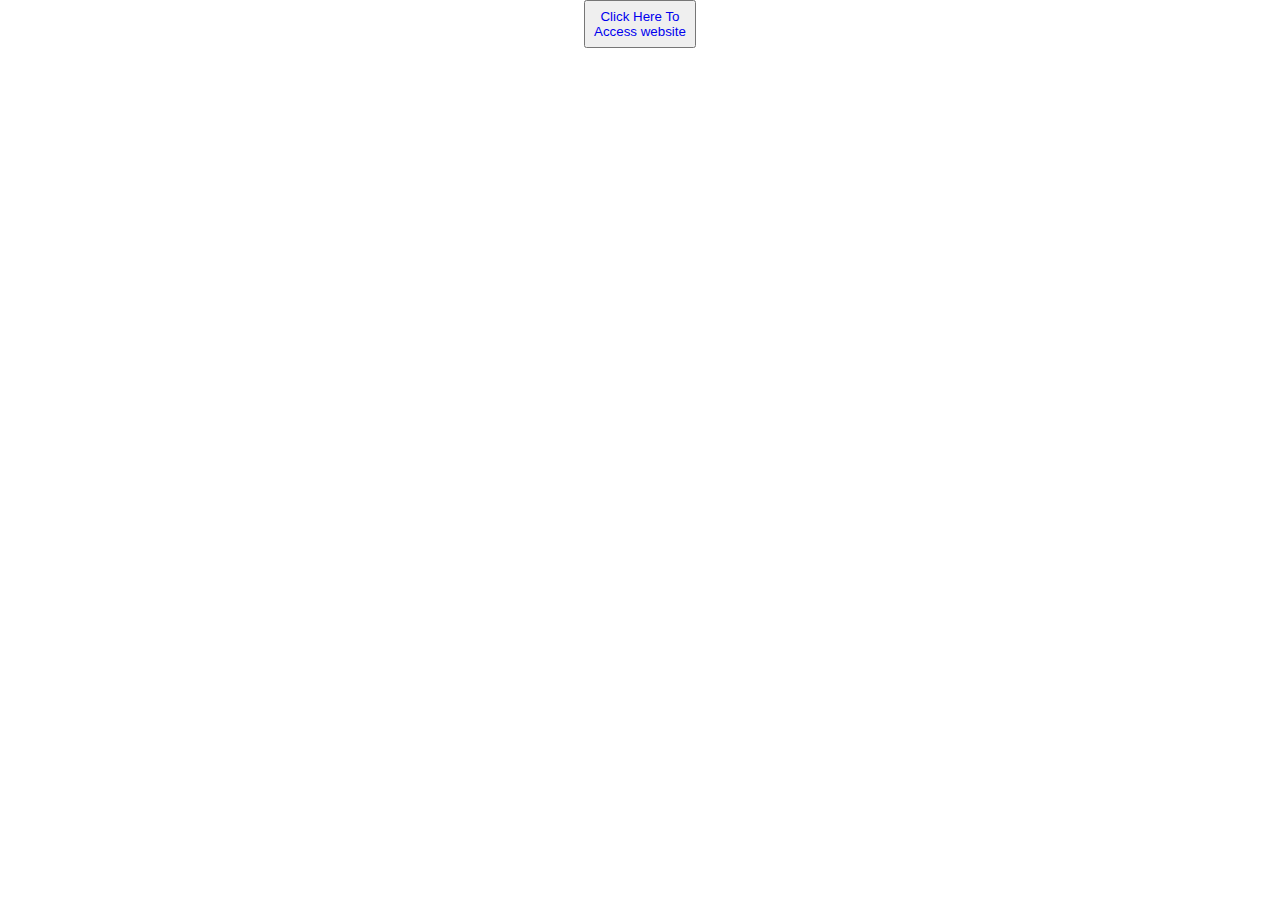
<file: index.html>
<!DOCTYPE html>
<html lang="en">
<head>
    <meta charset="UTF-8">
    <meta name="viewport" content="width=device-width, initial-scale=1.0">
    <title>Home Page</title>
    <link rel="stylesheet" href="index.css">
</head>
<body>
    <div class="main">
    <!-- <h1>Welcome to your own Personalized shopping website</h1> -->
    <div>
    <button> <a href="/project1/html/index.html">Click Here To Access website</a></button>
</div>
</div>
</body>
</html>
</file>
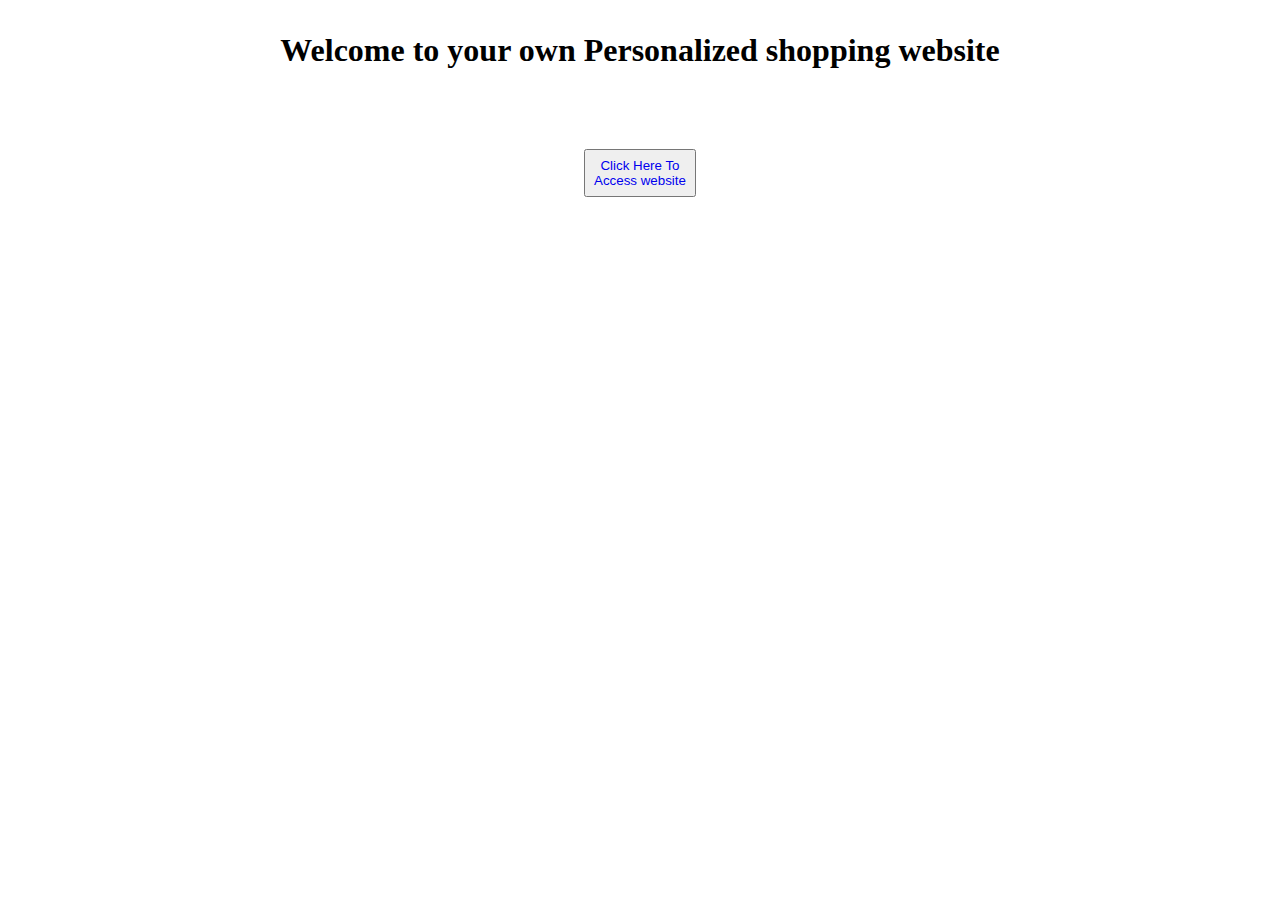
<file: project1/index.html>
<!DOCTYPE html>
<html lang="en">
<head>
    <meta charset="UTF-8">
    <meta name="viewport" content="width=device-width, initial-scale=1.0">
    <title>Home Page</title>
    <link rel="stylesheet" href="index.css">
</head>
<body>
    <div class="main">
    <h1>Welcome to your own Personalized shopping website</h1>
    <div>
    <button> <a href="/project1/html/index.html">Click Here To Access website</a></button>
</div>
</div>
</body>
</html>
</file>
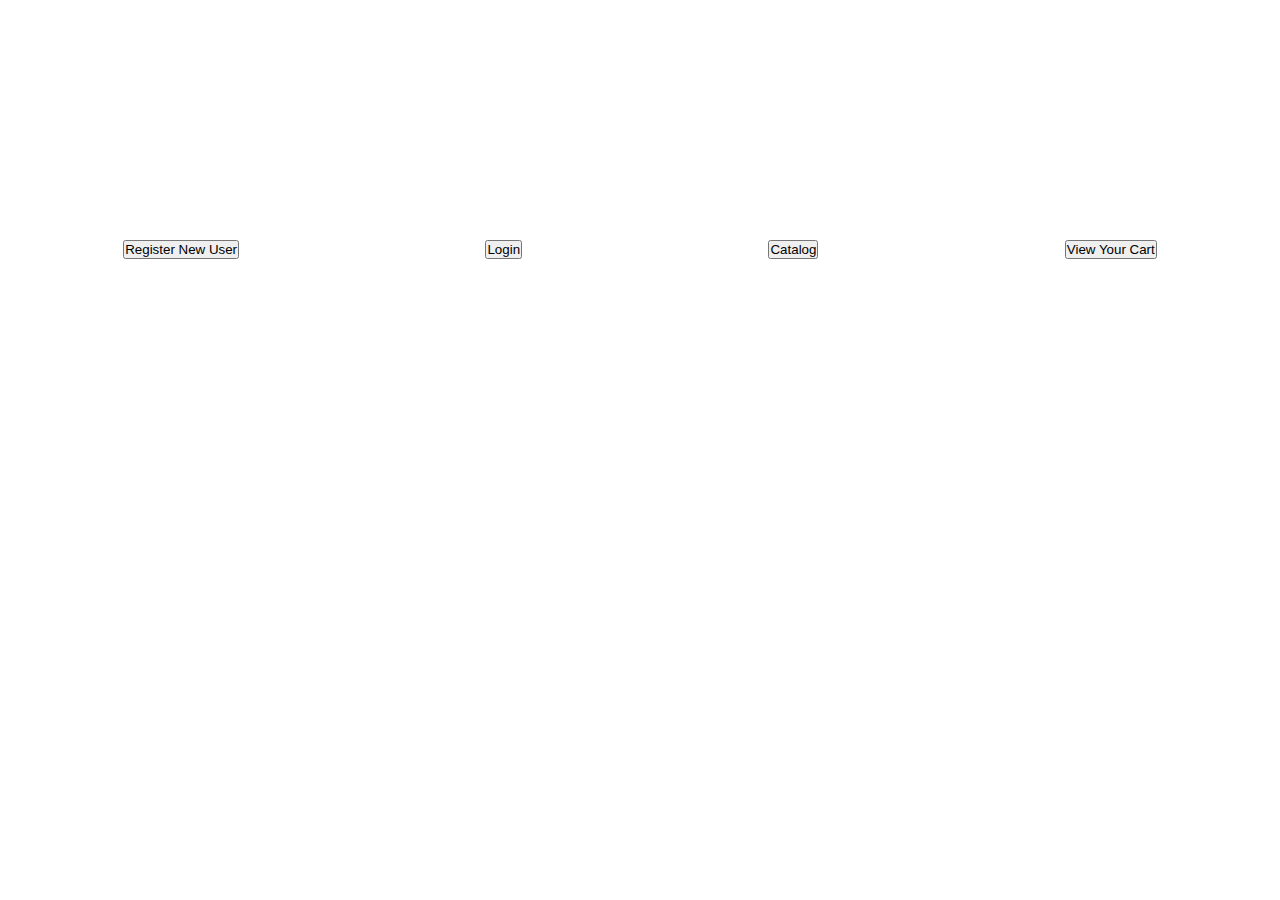
<file: project1/html/index.html>
<!DOCTYPE html>
<html lang="en">
<head>
    <meta charset="UTF-8">
    <meta name="viewport" content="width=device-width, initial-scale=1.0">
    <title>Shopping Cart</title>
    <link rel="stylesheet" href="/project1/css/index.css">
</head>
<body>
    <!-- *******************header starts****************** -->
    <header>
        <div class="header">
            <div class="option">
              <a href="/project1/html/registration.html" target="_blank"><button class="registration">Register New User</button></a>
              <a href="/project1/html/login.html" target="_blank"><button class="login">Login</button></a>
              <a href="/project1/html/catalog.html" target="_blank"><button class="catalog">Catalog</button></a>
              <a href="/project1/html/cart.html" target="_blank"><button class="cart">View Your Cart</button></a>
            </div>
        </div>
    </header>

    <!-- *********************header ends********************** -->
</body>
</html>
</file>
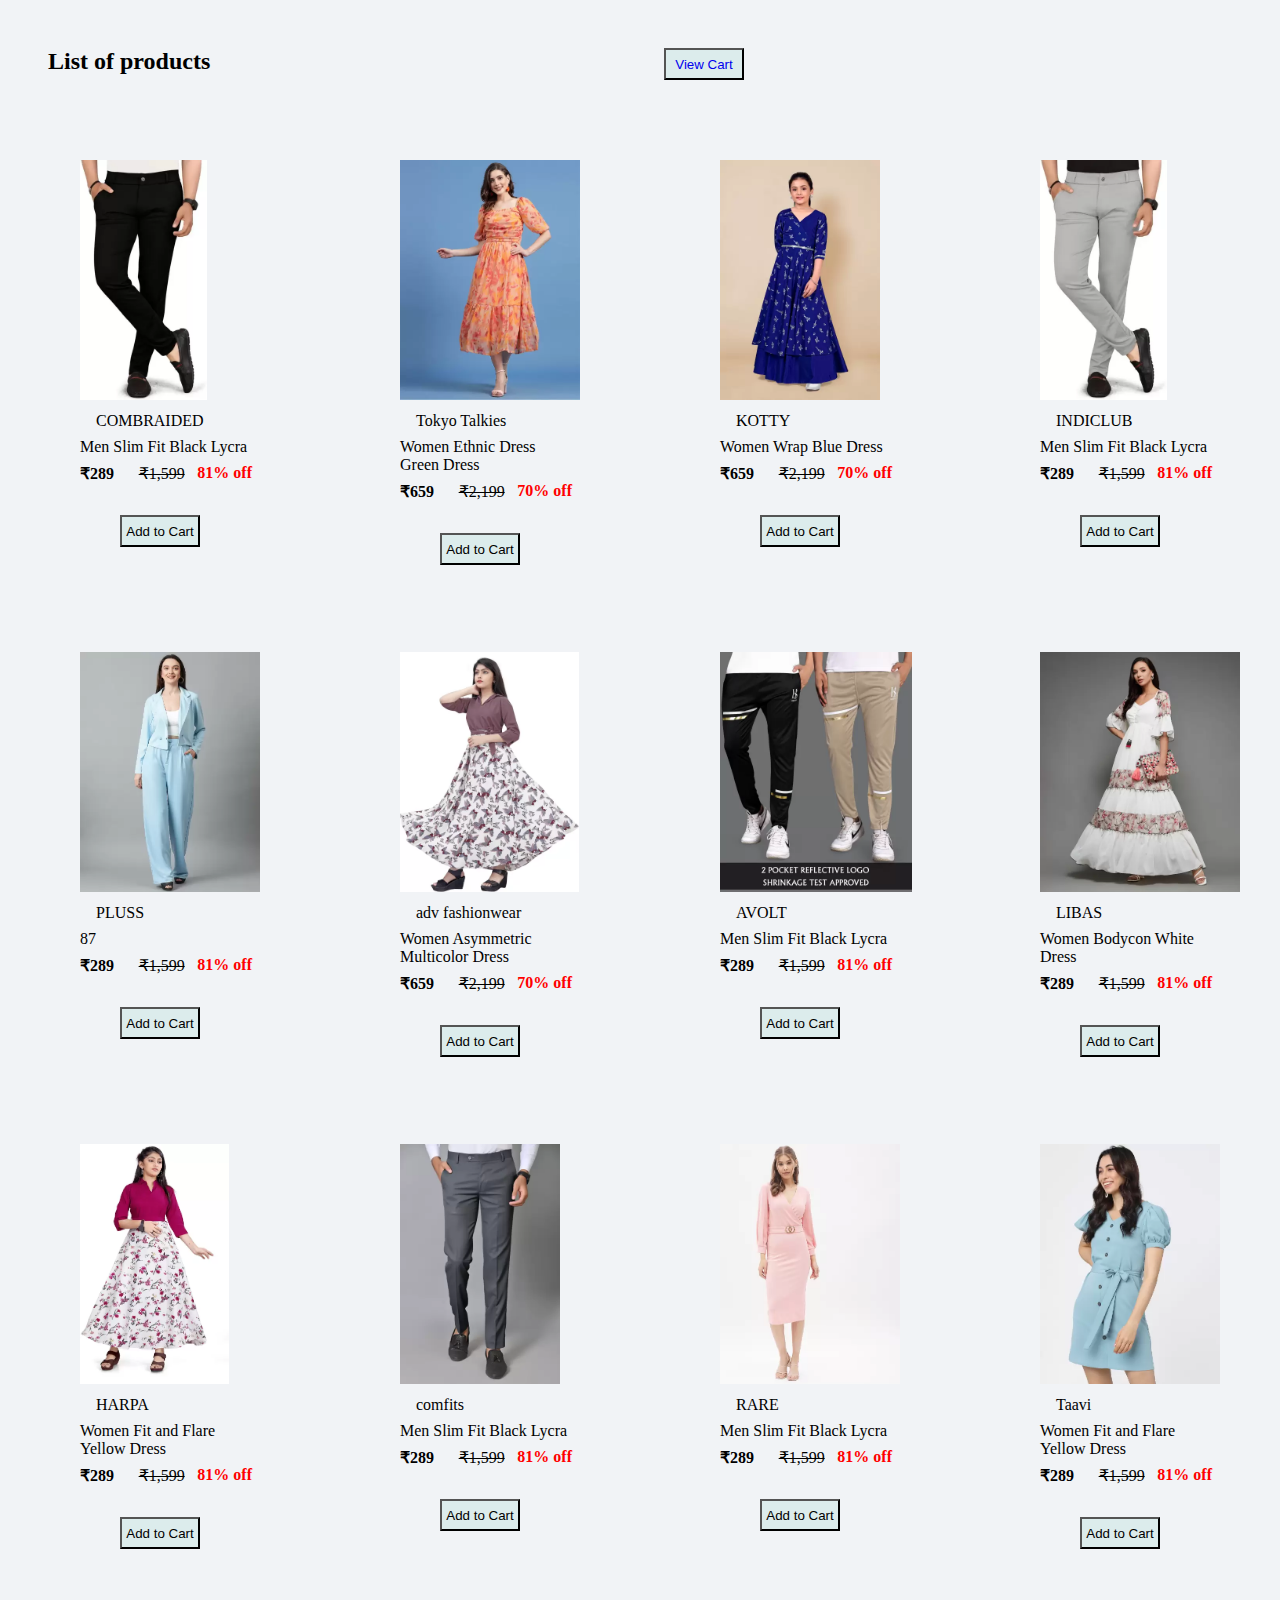
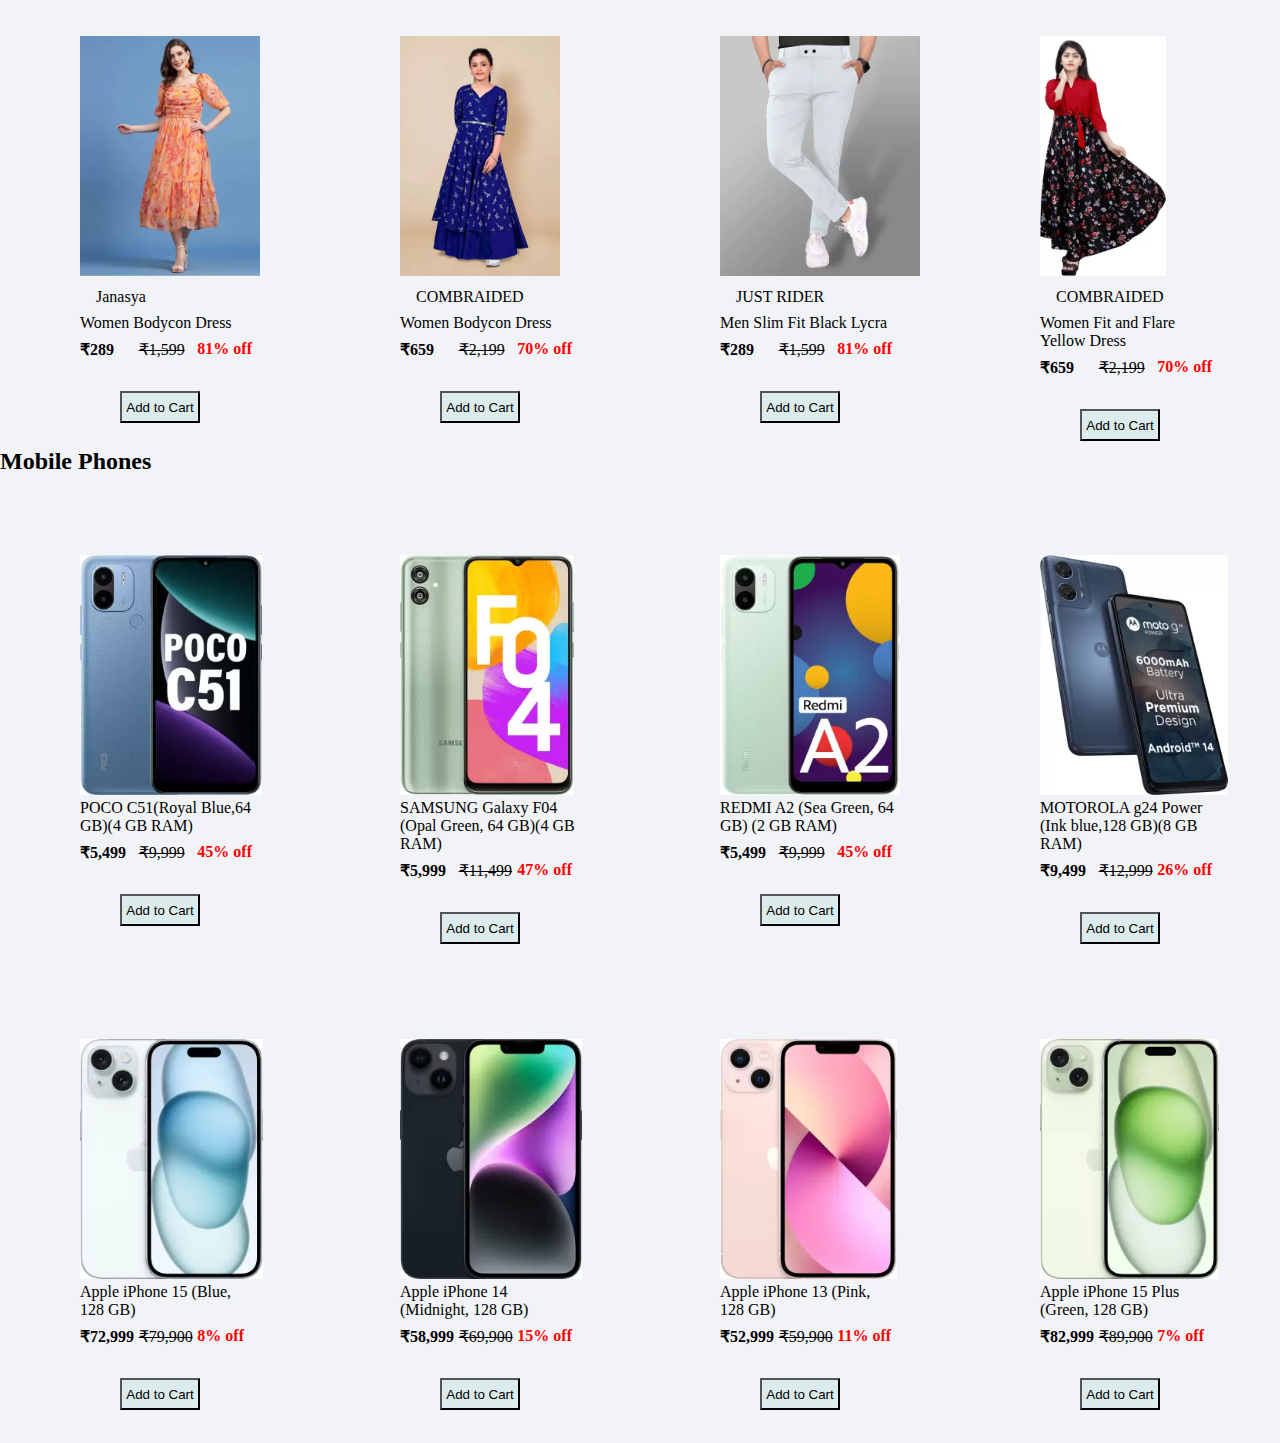
<file: project1/html/catalog.html>
<!DOCTYPE html>
<html lang="en">
<head>
    <meta cha₹et="UTF-8">
    <meta name="viewport" content="width=device-width, initial-scale=1.0">
    <title>Catalog</title>
    <link rel="stylesheet" href="/project1/css/catalog.css">
</head>
<body>
    <div class="view">
    <h2>List of products</h2>
    <button><a href="/project1/html/cart.html">View Cart</a></button>
</div>
    <div id="section1">
    <div id="main">
        <div id="image">
            <img src="/project1/images/1.webp" alt="">
        </div>
        <div id="details">
            <div id="name">
                <p>COMBRAIDED</p>
            </div>
            <div id="productName">
                <p>Men Slim Fit Black Lycra</p>
            </div>
            <div id="price">
                <div id="sellingPrice">₹289</div>
                <div id="originalPrice">₹1,599</div>
                <div id="Discount">81% off</div>
            </div>
            <button class="cart">Add to Cart</button>
        </div>

        
    </div>
    <div id="main">
        <div id="image">
            <img src="/project1/images/7.webp" alt="">
        </div>
        <div id="details">
            <div id="name">
                <p>Tokyo Talkies</p>
            </div>
            <div id="productName">
                <p>Women Ethnic Dress Green Dress</p>
            </div>
            <div id="price">
                <div id="sellingPrice">₹659</div>
                <div id="originalPrice">₹2,199</div>
                <div id="Discount">70% off</div>
            </div>
            <button class="cart">Add to Cart</button>
        </div>
        
    </div>
    <div id="main">
        <div id="image">
            <img src="/project1/images/13.webp" alt="">
        </div>
        <div id="details">
            <div id="name">
                <p>KOTTY</p>
            </div>
            <div id="productName">
                <p>Women Wrap Blue Dress</p>
            </div>
            <div id="price">
                <div id="sellingPrice">₹659</div>
                <div id="originalPrice">₹2,199</div>
                <div id="Discount">70% off</div>
            </div>
            <button class="cart">Add to Cart</button>
        </div>
        
    </div>
    <div id="main">
        <div id="image">
            <img src="/project1/images/2.webp" alt="">
        </div>
        <div id="details">
            <div id="name">
                <p>INDICLUB</p>
            </div>
            <div id="productName">
                <p>Men Slim Fit Black Lycra</p>
            </div>
            <div id="price">
                <div id="sellingPrice">₹289</div>
                <div id="originalPrice">₹1,599</div>
                <div id="Discount">81% off</div>
            </div>
            <button class="cart">Add to Cart</button>
        </div>
    </div>
</div>
    <div id="section1">
    <div id="main">
        <div id="image">
            <img src="/project1/images/8.webp" alt="">
        </div>
        <div id="details">
            <div id="name">
                <p>PLUSS</p>
            </div>
            <div id="productName">
                <p>87</p>
            </div>
            <div id="price">
                <div id="sellingPrice">₹289</div>
                <div id="originalPrice">₹1,599</div>
                <div id="Discount">81% off</div>
            </div>
            <button class="cart">Add to Cart</button>
        </div>
        
    </div>
    <div id="main">
        <div id="image">
            <img src="/project1/images/14.webp" alt="">
        </div>
        <div id="details">
            <div id="name">
                <p>adv fashionwear</p>
            </div>
            <div id="productName">
                <p>Women Asymmetric Multicolor Dress</p>
            </div>
            <div id="price">
                <div id="sellingPrice">₹659</div>
                <div id="originalPrice">₹2,199</div>
                <div id="Discount">70% off</div>
            </div>
            <button class="cart">Add to Cart</button>
        </div>
        
    </div>
    <div id="main">
        <div id="image">
            <img src="/project1/images/5.webp" alt="">
        </div>
        <div id="details">
            <div id="name">
                <p>AVOLT</p>
            </div>
            <div id="productName">
                <p>Men Slim Fit Black Lycra</p>
            </div>
            <div id="price">
                <div id="sellingPrice">₹289</div>
                <div id="originalPrice">₹1,599</div>
                <div id="Discount">81% off</div>
            </div>
            <button class="cart">Add to Cart</button>
        </div>
        
    </div>
    <div id="main">
        <div id="image">
            <img src="/project1/images/9.webp" alt="">
        </div>
        <div id="details">
            <div id="name">
                <p>LIBAS</p>
            </div>
            <div id="productName">
                <p>Women Bodycon White Dress</p>
            </div>
            <div id="price">
                <div id="sellingPrice">₹289</div>
                <div id="originalPrice">₹1,599</div>
                <div id="Discount">81% off</div>
            </div>
            <button class="cart">Add to Cart</button>
        </div>
    </div>
</div>

    <div id="section1">
    <div id="main">
        <div id="image">
            <img src="/project1/images/15.webp" alt="">
        </div>
        <div id="details">
            <div id="name">
                <p>HARPA</p>
            </div>
            <div id="productName">
                <p>Women Fit and Flare Yellow Dress</p>
            </div>
            <div id="price">
                <div id="sellingPrice">₹289</div>
                <div id="originalPrice">₹1,599</div>
                <div id="Discount">81% off</div>
            </div>
            <button class="cart">Add to Cart</button>
        </div>
        
    </div>
    <div id="main">
        <div id="image">
            <img src="/project1/images/6.webp" alt="">
        </div>
        <div id="details">
            <div id="name">
                <p>comfits</p>
            </div>
            <div id="productName">
                <p>Men Slim Fit Black Lycra</p>
            </div>
            <div id="price">
                <div id="sellingPrice">₹289</div>
                <div id="originalPrice">₹1,599</div>
                <div id="Discount">81% off</div>
            </div>
            <button class="cart">Add to Cart</button>
        </div>
        
    </div>
    <div id="main">
        <div id="image">
            <img src="/project1/images/10.webp" alt="">
        </div>
        <div id="details">
            <div id="name">
                <p>RARE</p>
            </div>
            <div id="productName">
                <p>Men Slim Fit Black Lycra</p>
            </div>
            <div id="price">
                <div id="sellingPrice">₹289</div>
                <div id="originalPrice">₹1,599</div>
                <div id="Discount">81% off</div>
            </div>
            <button class="cart">Add to Cart</button>
        </div>
        
    </div>
    <div id="main">
        <div id="image">
            <img src="/project1/images/12.webp" alt="">
        </div>
        <div id="details">
            <div id="name">
                <p>Taavi</p>
            </div>
            <div id="productName">
                <p>Women Fit and Flare Yellow Dress</p>
            </div>
            <div id="price">
                <div id="sellingPrice">₹289</div>
                <div id="originalPrice">₹1,599</div>
                <div id="Discount">81% off</div>
            </div>
            <button class="cart">Add to Cart</button>
        </div>
    </div>
</div>
    <div id="section1">
    <div id="main">
        <div id="image">
            <img src="/project1/images/7.webp" alt="">
        </div>
        <div id="details">
            <div id="name">
                <p>Janasya</p>
            </div>
            <div id="productName">
                <p>Women Bodycon Dress</p>
            </div>
            <div id="price">
                <div id="sellingPrice">₹289</div>
                <div id="originalPrice">₹1,599</div>
                <div id="Discount">81% off</div>
            </div>
            <button class="cart">Add to Cart</button>
        </div>
        
    </div>
    <div id="main">
        <div id="image">
            <img src="/project1/images/13.webp" alt="">
        </div>
        <div id="details">
            <div id="name">
                <p>COMBRAIDED</p>
            </div>
            <div id="productName">
                <p>Women Bodycon Dress</p>
            </div>
            <div id="price">
                <div id="sellingPrice">₹659</div>
                <div id="originalPrice">₹2,199</div>
                <div id="Discount">70% off</div>
            </div>
            <button class="cart">Add to Cart</button>
        </div>
        
    </div>
    <div id="main">
        <div id="image">
            <img src="/project1/images/4.webp" alt="">
        </div>
        <div id="details">
            <div id="name">
                <p>JUST RIDER</p>
            </div>
            <div id="productName">
                <p>Men Slim Fit Black Lycra</p>
            </div>
            <div id="price">
                <div id="sellingPrice">₹289</div>
                <div id="originalPrice">₹1,599</div>
                <div id="Discount">81% off</div>
            </div>
            <button class="cart">Add to Cart</button>
        </div>
        
    </div>
    <div id="main">
        <div id="image">
            <img src="/project1/images/16.webp" alt="">
        </div>
        <div id="details">
            <div id="name">
                <p>COMBRAIDED</p>
            </div>
            <div id="productName">
                <p>Women Fit and Flare Yellow Dress</p>
            </div>
            <div id="price">
                <div id="sellingPrice">₹659</div>
                <div id="originalPrice">₹2,199</div>
                <div id="Discount">70% off</div>
            </div>
            <button class="cart">Add to Cart</button>
        </div>
    </div>
</div>


<!-- ************Mobile Phones******** -->

<h2>Mobile Phones</h2>

<div class="mobileSection">
<div id="main">
    <div id="image">
        <img src="/project1/images/17.webp" alt="">
    </div>
    <div id="details">
        <div id="productName">
            <p>POCO C51(Royal Blue,64 GB)(4 GB RAM)</p>
        </div>
        <div id="price">
            <div id="sellingPrice">₹5,499</div>
            <div id="originalPrice">₹9,999</div>
            <div id="Discount">45% off</div>
        </div>
        <button class="cart">Add to Cart</button>
    </div>
</div>
<div id="main">
    <div id="image">
        <img src="/project1/images/18.webp" alt="">
    </div>
    <div id="details">
        <div id="productName">
            <p>SAMSUNG Galaxy F04 (Opal Green, 64 GB)(4 GB RAM)</p>
        </div>
        <div id="price">
            <div id="sellingPrice">₹5,999</div>
            <div id="originalPrice">₹11,499</div>
            <div id="Discount">47% off</div>
        </div>
        <button class="cart">Add to Cart</button>
    </div>
</div>
<div id="main">
    <div id="image">
        <img src="/project1/images/19.webp" alt="">
    </div>
    <div id="details">
        <div id="productName">
            <p>REDMI A2 (Sea Green, 64 GB) (2 GB RAM)</p>
        </div>
        <div id="price">
            <div id="sellingPrice">₹5,499</div>
            <div id="originalPrice">₹9,999</div>
            <div id="Discount">45% off</div>
        </div>
        <button class="cart">Add to Cart</button>
    </div>
</div>
<div id="main">
    <div id="image">
        <img src="/project1/images/20.webp" alt="">
    </div>
    <div id="details">
        <div id="productName">
            <p>MOTOROLA g24 Power (Ink blue,128 GB)(8 GB RAM)</p>
        </div>
        <div id="price">
            <div id="sellingPrice">₹9,499</div>
            <div id="originalPrice">₹12,999</div>
            <div id="Discount">26% off</div>
        </div>
        <button class="cart">Add to Cart</button>
    </div>
</div>
<div id="main">
    <div id="image">
        <img src="/project1/images/21.webp" alt="">
    </div>
    <div id="details">
        <div id="productName">
            <p>Apple iPhone 15 (Blue, 128 GB)</p>
        </div>
        <div id="price">
            <div id="sellingPrice">₹72,999</div>
            <div id="originalPrice">₹79,900</div>
            <div id="Discount">8% off</div>
        </div>
        <button class="cart">Add to Cart</button>
    </div>
</div>
<div id="main">
    <div id="image">
        <img src="/project1/images/22.webp" alt="">
    </div>
    <div id="details">
        <div id="productName">
            <p>Apple iPhone 14 (Midnight, 128 GB)</p>
        </div>
        <div id="price">
            <div id="sellingPrice">₹58,999</div>
            <div id="originalPrice">₹69,900</div>
            <div id="Discount">15% off</div>
        </div>
        <button class="cart">Add to Cart</button>
    </div>
</div>
<div id="main">
    <div id="image">
        <img src="/project1/images/23.webp" alt="">
    </div>
    <div id="details">
        <div id="productName">
            <p>Apple iPhone 13 (Pink, 128 GB)</p>
        </div>
        <div id="price">
            <div id="sellingPrice">₹52,999</div>
            <div id="originalPrice">₹59,900</div>
            <div id="Discount">11% off</div>
        </div>
        <button class="cart">Add to Cart</button>
    </div>
</div>
<div id="main">
    <div id="image">
        <img src="/project1/images/24.webp" alt="">
    </div>
    <div id="details">
        <div id="productName">
            <p>Apple iPhone 15 Plus (Green, 128 GB)</p>
        </div>
        <div id="price">
            <div id="sellingPrice">₹82,999</div>
            <div id="originalPrice">₹89,900</div>
            <div id="Discount">7% off</div>
        </div>
        <button class="cart">Add to Cart</button>
    </div>
</div>
</div>
</body>
</html>
</file>
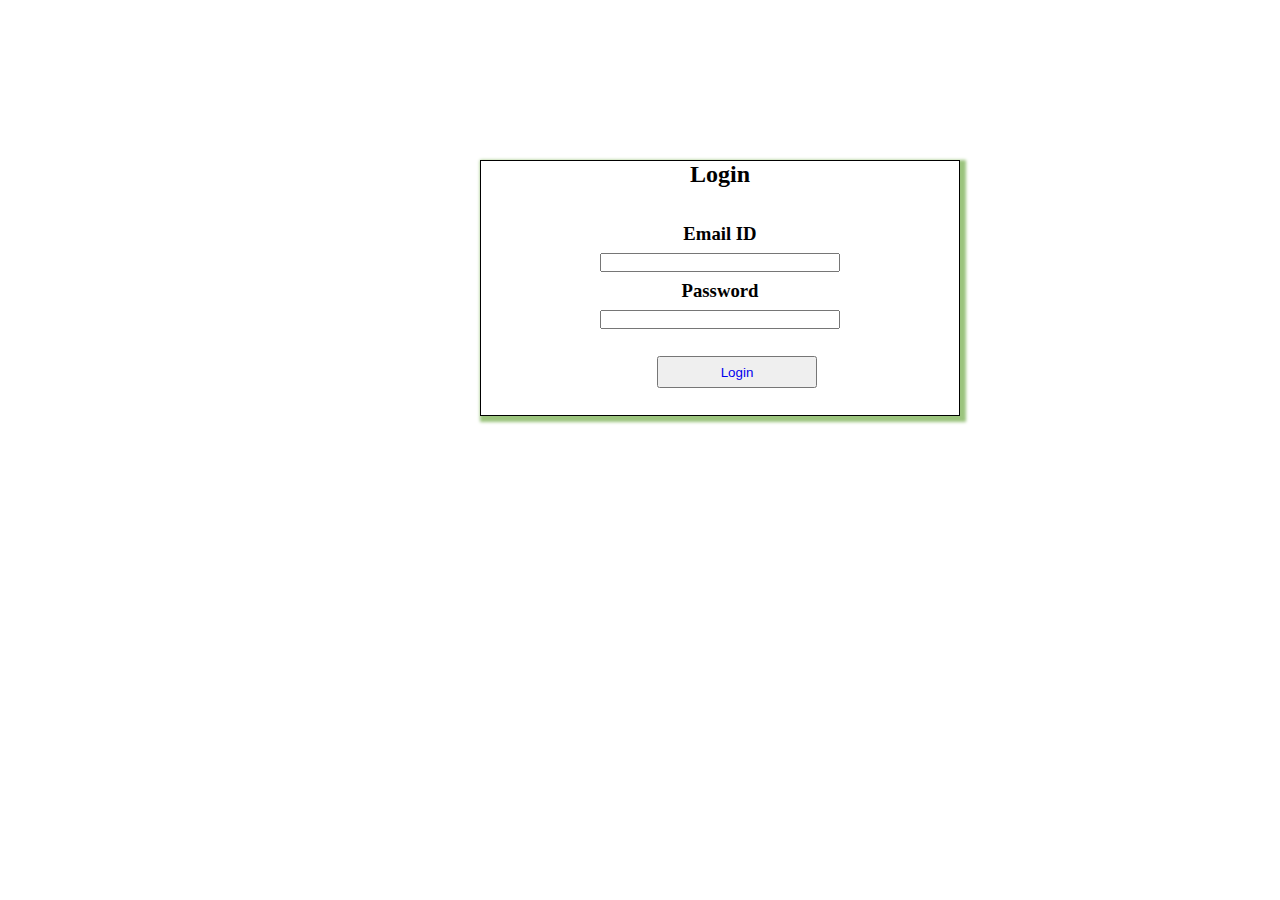
<file: project1/html/login.html>
<!DOCTYPE html>
<html lang="en">
<head>
    <meta charset="UTF-8">
    <meta name="viewport" content="width=device-width, initial-scale=1.0">
    <title>Login</title>
    <link rel="stylesheet" href="/project1/css/login.css">
</head>
<body>
    <form action="">
        <h2>Login</h2>
    <div class="main">
        <h3>Email ID</h3>
        <input type="email" required>
        <h3>Password</h3>
        <input type="password" required>
    </div>
    <button class="submit"> <a href="/project1/html/catalog.html">Login</a></button>
</form>
</body>
</html>
</file>
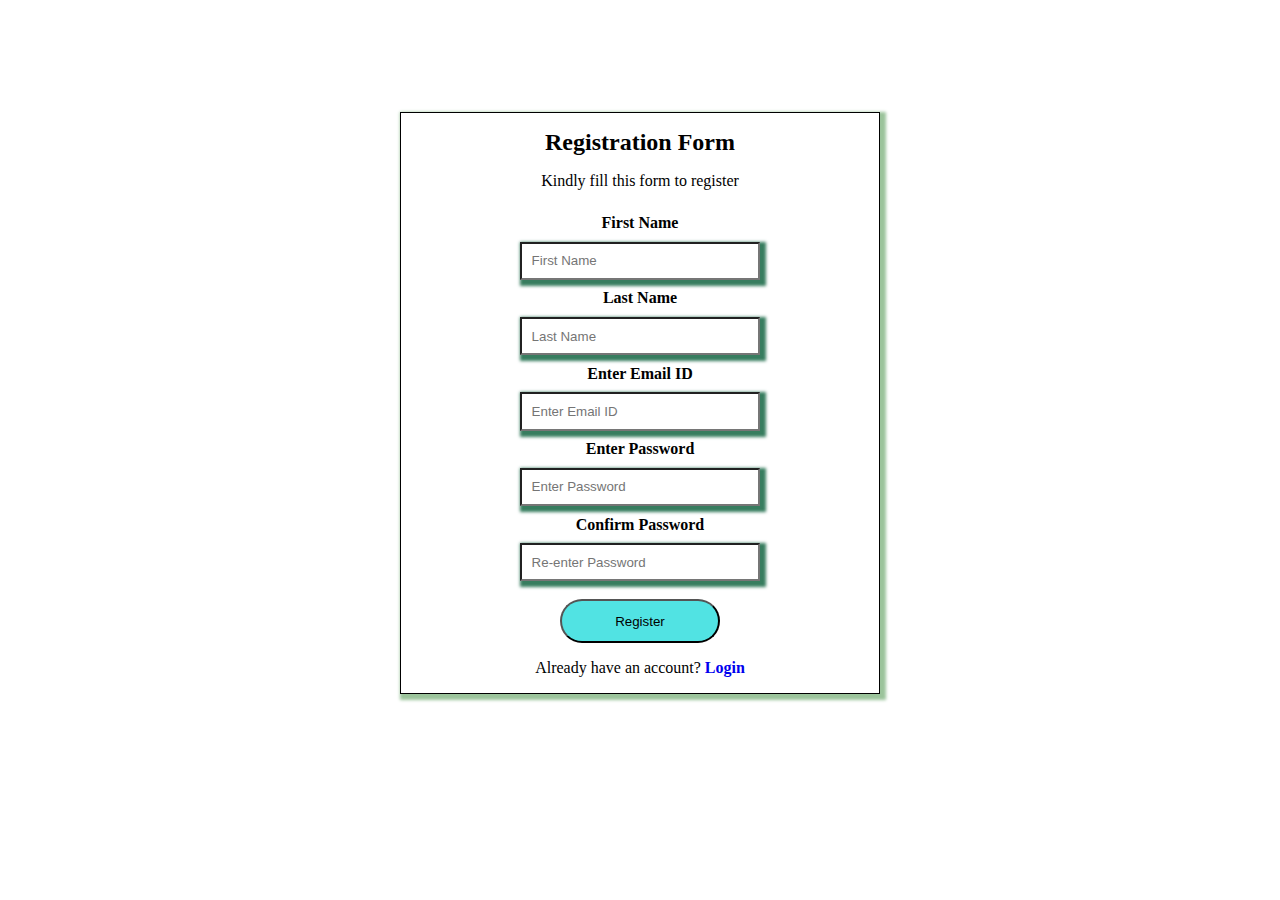
<file: project1/html/registration.html>
<!DOCTYPE html>
<html lang="en">
<head>
    <meta charset="UTF-8">
    <meta name="viewport" content="width=device-width, initial-scale=1.0">
    <title>Registration Form</title>
    <link rel="stylesheet" href="/project1/css/registration.css">
</head>
<body>
    <div class="main">
    <h2 class="registration">Registration Form</h2>
    <p class="info">Kindly fill this form to register</p>
    <form action="">
        <div class="formDetails">
            <div class="firstName" >First Name</div>
            <input type="text" placeholder="First Name" required>
            <div class="lastName">Last Name</div>
            <input type="text" placeholder="Last Name">
            <div class="email">Enter Email ID</div>
            <input type="email" placeholder="Enter Email ID" required>
            <div class="password">Enter Password</div>
            <input type="password" placeholder="Enter Password" required>
            <div class="reEnterPassword">Confirm Password</div>
            <input type="password" placeholder="Re-enter Password" required>
            <button class="register">Register</button>
            <div class="alreadyAccount">
        </div>
            <p class="account">Already have an account? <a href="/project1/html/login.html">Login</a></p>
        </div> 
    </form>
</div>
</body>
</html>
</file>
<file: index.css>
*{
    margin: 0;
    padding: 0;
    box-sizing: border-box;
    text-decoration: none;
}

.main{
    display: grid;
    grid-template-rows: repeat(2, 1fr);
}

h1{
    text-align: center;
    margin: 2rem 0 5rem 0;
}

div{
    text-align: center;
}

div > button{
    height: 3rem;
    width: 7rem;
}


@media all and (max-width: 400px){
    .main{
    display: grid;
    grid-template-rows: repeat(1, 1fr);
    }
}
</file>
<file: project1/index.css>
*{
    margin: 0;
    padding: 0;
    box-sizing: border-box;
    text-decoration: none;
}

.main{
    display: grid;
    grid-template-rows: repeat(2, 1fr);
}

h1{
    text-align: center;
    margin: 2rem 0 5rem 0;
}

div{
    text-align: center;
}

div > button{
    height: 3rem;
    width: 7rem;
}


@media all and (max-width: 400px){
    .main{
    display: grid;
    grid-template-rows: repeat(1, 1fr);
    }
}
</file>
<file: project1/css/index.css>
*{
    margin: 0;
    padding: 0;
    box-sizing: border-box;
    text-decoration: none;
}

header{
    margin: 15rem 0 0 0 ;
}

.option{
    display: flex;
    justify-content: space-around;
}

.registration,.login,.catalog,.cart{
    cursor: pointer;
    
}

.registration:hover{
    background-color: rgb(166, 128, 186);
}
.login:hover{
    background-color: rgb(202, 210, 161);
}
.catalog:hover{
    background-color: rgb(126, 127, 204);
}
.cart:hover{
    background-color: rgb(192, 147, 166);
}
</file>
<file: project1/css/catalog.css>
*{
    margin: 0;
    padding: 0;
    box-sizing: border-box;
    text-decoration: none;
}

body{
    background-color: #f1f3f6;
}

.view{
    display: grid;
    grid-template-columns: repeat(2,1fr);
    margin: 3rem 0 0 3rem;
}

/* h2{
    text-align: center;
    margin: 3rem 0 0 0;
} */

#section1,.mobileSection{
    display: grid;
    grid-template-columns: repeat(4,1fr);
}

img{
    height: 15rem;
}

#details{
    height: 10rem;
    width: 11rem;
}

#main{
    margin: 5rem 0 0 5rem;
}

#name{
    margin: 0.5rem 0 0.5rem 1rem;
}

#productName{
    margin: 0 0 0.5rem 0;
}

#sellingPrice{
    font-weight: bold;
}

#Discount{
    color: red;
    font-weight:bold;
}

#price{
    display: grid;
    grid-template-columns: repeat(3,1fr);
}

#originalPrice{
    text-decoration: line-through;
}

button{
    height: 2rem;
    width: 5rem;
    background-color: rgb(220, 236, 236);
}

button:active{
    background:rgb(202, 202, 185);
    
}

button:focus{
    background:rgb(197, 197, 180);
}

button:hover{
    cursor: pointer;
}

.cart{
    margin: 2rem 1rem 1rem 2.5rem;
}

@media (min-width: 768px) and (max-width: 900px){
    #section1,.mobileSection{
        display: grid;
        grid-template-columns: repeat(3,1fr);
    }
    .view{
        display: grid;
        grid-template-columns: repeat(1,1fr);
    }
}

@media (min-width:400px) and (max-width:767px){
    #section1,.mobileSection{
        display: grid;
        grid-template-columns: repeat(2,1fr);
    }
}
@media all and (max-width:399px){
    #section1,.mobileSection{
        display: grid;
        grid-template-columns: repeat(1,1fr);
    }
    .view{
        display: grid;
        grid-template-columns: repeat(1,1fr);
        margin: 2rem 0 0 2rem;
    }
    .view > button{
        margin: 1rem 0 0 2rem;
    }
}
</file>
<file: project1/css/login.css>
*{
    margin: 0;
    padding: 0;
    box-sizing: border-box;
    text-decoration: none;
}

h2{
    text-align: center;
}

form{
    border: 1px solid black;
    text-align: center;
    margin:10rem 8rem 0 30rem;
    height: 16rem;
    width: 30rem;
    display: grid;
    grid-template-columns: repeat(1, 1fr);
    box-shadow:3px 3px 3px 3px rgb(155, 196, 125, 155) ;
}

h3{
    margin: 0.5rem 0 0 0
}

input[type="email"], input[type=password]{
    width: 15rem;
    margin: 0.5rem 0 0 0;
}

.submit{
    height: 2rem;
    width: 10rem;
    margin: 0 0 0 11rem
}

.submit:hover{
    cursor: pointer;
}
</file>
<file: project1/css/registration.css>
*{
    margin: 0;
    padding: 0;
    box-sizing: border-box;
    text-decoration: none;
}

.main{
    border: 1px solid black;
    margin: 7rem auto;
    width: 30rem;
    box-shadow: 3px 3px 3px 3px rgb(155, 196, 155, 155);
    /* background-color: blue; */
}


h2,.info{
    text-align: center;
    margin: 1rem auto;
}

.formDetails{
    display: grid;
    grid-template-columns: repeat(1,1fr);
    /* background-color: red; */
}

.firstName,.lastName,.email,.password,.reEnterPassword{
    text-align: center;
    font-weight: bold;
    margin: 0.5rem 0;
}

input[type=text], input[type=password], input[type=email]{
    width: 15rem;
    margin : 0.1rem auto;
    padding: 0.6rem;
    /* background-color: green; */
    box-shadow: 3px 3px 3px 3px rgb(55, 125, 95, 155);
}

button{
    width: 10rem;
    display: block;
    margin: 1rem auto;
    cursor: pointer;
    padding: 0.8rem;
    border-radius: 2rem;
    background-color: rgb(81, 227, 227);
}

p > a{
    font-weight: bold;
}

.account{
    text-align: center;
    margin: 0 0 1rem 0;
}

.register:hover{
    background-color: silver;
}

@media all and (max-width: 1000px){
    .main{
        border: 1px solid black;
        margin: 2rem auto;
        box-shadow: 3px 3px 3px 3px rgb(155, 196, 155, 155);
        background-color: blue;
    }
}
</file>
